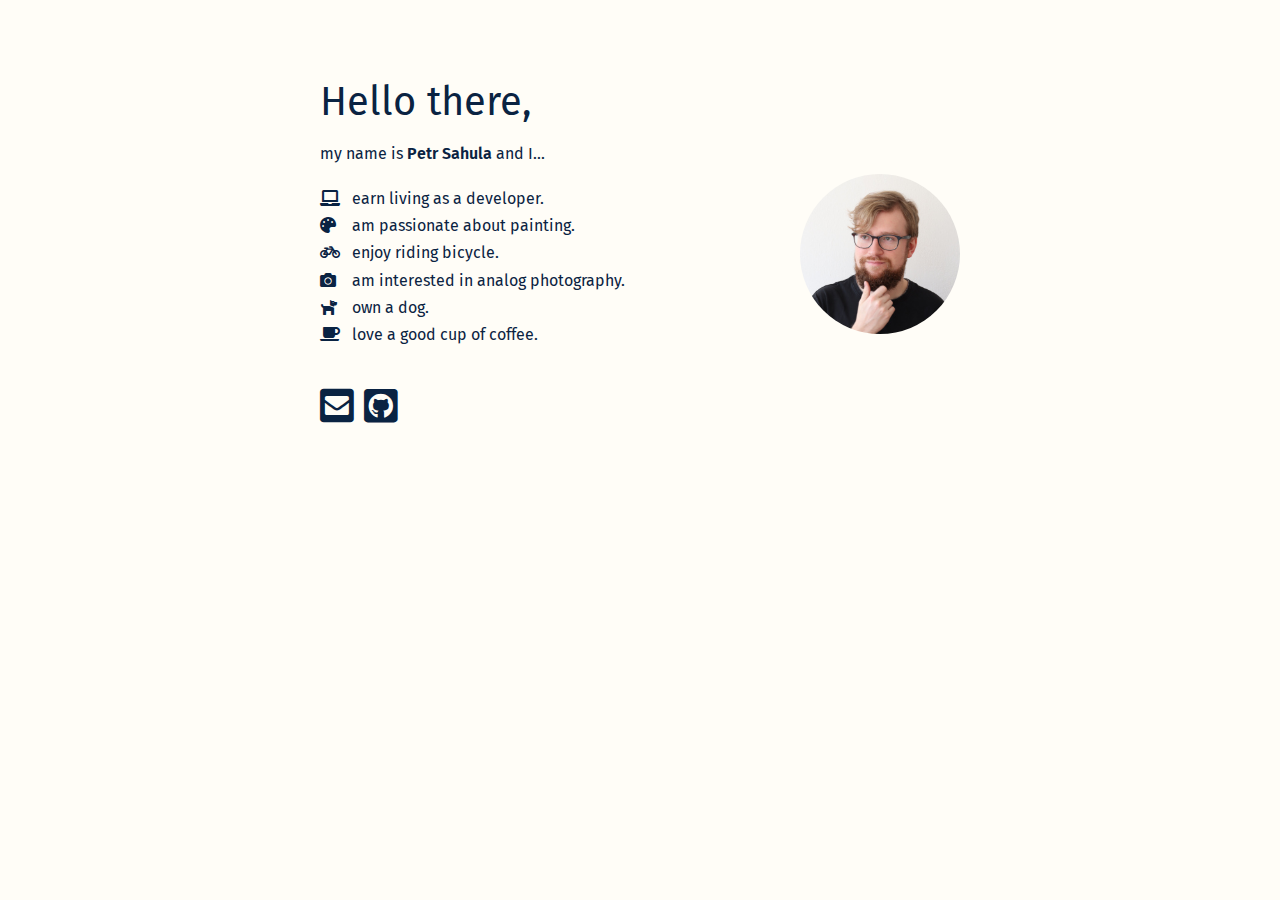
<file: index.html>
<!DOCTYPE html>
<html lang="en">
  <head>
    <meta charset="UTF-8" />
    <meta name="viewport" content="width=device-width, initial-scale=1" />
    <meta http-equiv="X-UA-Compatible" content="IE=edge" />

    <meta name="description" content="Pete Sahula's Personal Webpage" />

    <link rel="apple-touch-icon" sizes="57x57" href="./favicon/apple-icon-57x57.png">
    <link rel="apple-touch-icon" sizes="60x60" href="./favicon/apple-icon-60x60.png">
    <link rel="apple-touch-icon" sizes="72x72" href="./favicon/apple-icon-72x72.png">
    <link rel="apple-touch-icon" sizes="76x76" href="./favicon/apple-icon-76x76.png">
    <link rel="apple-touch-icon" sizes="114x114" href="./favicon/apple-icon-114x114.png">
    <link rel="apple-touch-icon" sizes="120x120" href="./favicon/apple-icon-120x120.png">
    <link rel="apple-touch-icon" sizes="144x144" href="./favicon/apple-icon-144x144.png">
    <link rel="apple-touch-icon" sizes="152x152" href="./favicon/apple-icon-152x152.png">
    <link rel="apple-touch-icon" sizes="180x180" href="./favicon/apple-icon-180x180.png">
    <link rel="icon" type="image/png" sizes="192x192"  href="./favicon/android-icon-192x192.png">
    <link rel="icon" type="image/png" sizes="32x32" href="./favicon/favicon-32x32.png">
    <link rel="icon" type="image/png" sizes="96x96" href="./favicon/favicon-96x96.png">
    <link rel="icon" type="image/png" sizes="16x16" href="./favicon/favicon-16x16.png">
    <link rel="manifest" href="./favicon/manifest.json">
    <meta name="msapplication-TileColor" content="#ffffff">
    <meta name="msapplication-TileImage" content="./favicon/ms-icon-144x144.png">
    <meta name="theme-color" content="#ffffff">

    <title>Pete's Website</title>

    <link
      href="https://fonts.googleapis.com/css?family=Fira+Sans&display=swap"
      rel="stylesheet"
    />
    <link
      href="./fontawesome-free-5.12.1-web/css/fontawesome.css"
      rel="stylesheet"
    />
    <link
      href="./fontawesome-free-5.12.1-web/css/solid.css"
      rel="stylesheet"
    />
    <link
      href="./fontawesome-free-5.12.1-web/css/brands.css"
      rel="stylesheet"
    />

    <link
      rel="stylesheet"
      type="text/css"
      href="./reset.css"
    />
    <link rel="stylesheet" type="text/css" href="./styles.css" />
  </head>
  <body>
    <div>
      <section id="main">
        <div>
          <h1>Hello there,</h1>
          <div class="two-column">
            <img
              class="avatar"
              alt="Petr's photo"
              src="./pictures/jobs.jpg"
            />
            <div>
              <p>my name is <strong>Petr Sahula</strong> and I...</p>
              <ul>
                <li>
                  <span class="icon"><i class="fas fa-laptop"></i></span>
                  <span
                    >earn living as a developer.</span>
                </li>
                <li>
                  <span class="icon"><i class="fas fa-palette"></i></span>
                  <span>am passionate about painting.</span>
                </li>
                <li>
                  <span class="icon"><i class="fas fa-bicycle"></i></span>
                  <span>enjoy riding bicycle.</span>
                </li>
                <li>
                  <span class="icon"><i class="fas fa-camera"></i></span>
                  <span>am interested in analog photography.</span>
                </li>
                <li>
                  <span class="icon"><i class="fas fa-dog"></i></span>
                  <span>own a dog.</span>
                </li>
                <li>
                  <span class="icon"><i class="fas fa-coffee"></i></span>
                  <span>love a good cup of coffee.</span>
                </li>
              </ul>
            </div>
          </div>
          <aside class="social">
            <a href="mailto:mail@petesahula.cz" aria-label="Send me an email."
              ><i class="fas fa-envelope-square"></i
            ></a>
            <a
              href="https://github.com/spetex/"
              target="_blank"
              rel="noreferrer"
              aria-label="Visit my github page."
              ><i class="fab fa-github-square"></i
            ></a>
          </aside>
        </div>
      </section>
    </div>
  </body>
</html>
</file>
<file: styles.css>
/* Typography */
body {
  font-family: "Fira Sans", sans-serif;
  font-weight: 400;
  line-height: 1.45;
}
p,
ol {
  margin-bottom: 1.25em;
}
h1,
h2,
h3,
h4,
h5 {
  margin: 1.75rem 0 1rem;
  font-weight: 400;
  line-height: 1.15;
}
h1 {
  font-size: 2.488em;
}
h2 {
  font-size: 2.074em;
}
h3 {
  font-size: 1.728em;
}
h4 {
  font-size: 1.44em;
}
h5 {
  font-size: 1.2em;
}
small,
.text_small {
  font-size: 0.833em;
}
strong {
  font-weight: 600;
}
ul {
  line-height: 1.7;
}
li > ul {
  margin-left: 1rem;
}
ol {
  list-style: decimal;
}
li > ul {
  display: inline;
  list-style: square inside;
}
ol > li {
  margin-top: 1rem;
  font-weight: 600;
}
li > ul {
  font-weight: 400;
}
#main li {
  display: flex;
}

/* Colours */
body {
  background-color: #fffdf7;
  color: #0a2342;
}
a {
  color: #dc3243;
}

/* Layout */
body {
  display: flex;
  justify-content: space-around;

  margin-left: 2rem;
  margin-right: 2rem;
}
section {
  display: flex;
  justify-content: space-between;
  flex-flow: column;
  align-items: center;

  min-height: 100vh;
}
nav {
  align-self: stretch;

  display: flex;
  justify-content: space-between;

  padding-bottom: 2rem;
  margin-top: 2rem;
}
.two-column {
  display: flex;
  flex-flow: column;
  justify-content: space-around;
  align-items: center;
}
.two-column > div {
  margin-top: 2rem;
}
body > div {
  width: 100%;
}

/* Misc */
.disabled {
  cursor: not-allowed;
}
.avatar {
  border-radius: 100%;
  width: 10rem;
  margin-top: 2rem;
}
.icon {
  display: inline-block;
  min-width: 2rem;
}
.in-text {
  width: 100%;
  max-width: 1000px;
  margin-top: 2rem;
  margin-bottom: 2rem;
}
.social {
  font-size: 2.4rem;
  margin-top: 2rem;
}
.social a {
  color: #0a2342;
}
.social a:hover {
  color: #dc3243;
}
/* Wide-screen */
@media only screen and (orientation: landscape) and (min-width: 640px) {
  h1,
  h2,
  h3,
  h4,
  h5 {
    margin-top: 5rem;
  }
  section {
    align-items: stretch;
  }
  body > div {
    width: 640px;
    margin-left: 0;
    margin-right: 0;
  }
  .two-column {
    flex-flow: row-reverse;
    align-items: flex-start;
    justify-content: space-between;
  }
  .two-column > div {
    margin-top: 0;
  }
}
</file>
<file: fontawesome-free-5.12.1-web/css/solid.css>
/*!
 * Font Awesome Free 5.12.1 by @fontawesome - https://fontawesome.com
 * License - https://fontawesome.com/license/free (Icons: CC BY 4.0, Fonts: SIL OFL 1.1, Code: MIT License)
 */
@font-face {
  font-family: 'Font Awesome 5 Free';
  font-style: normal;
  font-weight: 900;
  font-display: auto;
  src: url("../webfonts/fa-solid-900.eot");
  src: url("../webfonts/fa-solid-900.eot?#iefix") format("embedded-opentype"), url("../webfonts/fa-solid-900.woff2") format("woff2"), url("../webfonts/fa-solid-900.woff") format("woff"), url("../webfonts/fa-solid-900.ttf") format("truetype"), url("../webfonts/fa-solid-900.svg#fontawesome") format("svg"); }

.fa,
.fas {
  font-family: 'Font Awesome 5 Free';
  font-weight: 900; }
</file>
<file: fontawesome-free-5.12.1-web/css/brands.css>
/*!
 * Font Awesome Free 5.12.1 by @fontawesome - https://fontawesome.com
 * License - https://fontawesome.com/license/free (Icons: CC BY 4.0, Fonts: SIL OFL 1.1, Code: MIT License)
 */
@font-face {
  font-family: 'Font Awesome 5 Brands';
  font-style: normal;
  font-weight: 400;
  font-display: auto;
  src: url("../webfonts/fa-brands-400.eot");
  src: url("../webfonts/fa-brands-400.eot?#iefix") format("embedded-opentype"), url("../webfonts/fa-brands-400.woff2") format("woff2"), url("../webfonts/fa-brands-400.woff") format("woff"), url("../webfonts/fa-brands-400.ttf") format("truetype"), url("../webfonts/fa-brands-400.svg#fontawesome") format("svg"); }

.fab {
  font-family: 'Font Awesome 5 Brands';
  font-weight: 400; }
</file>
